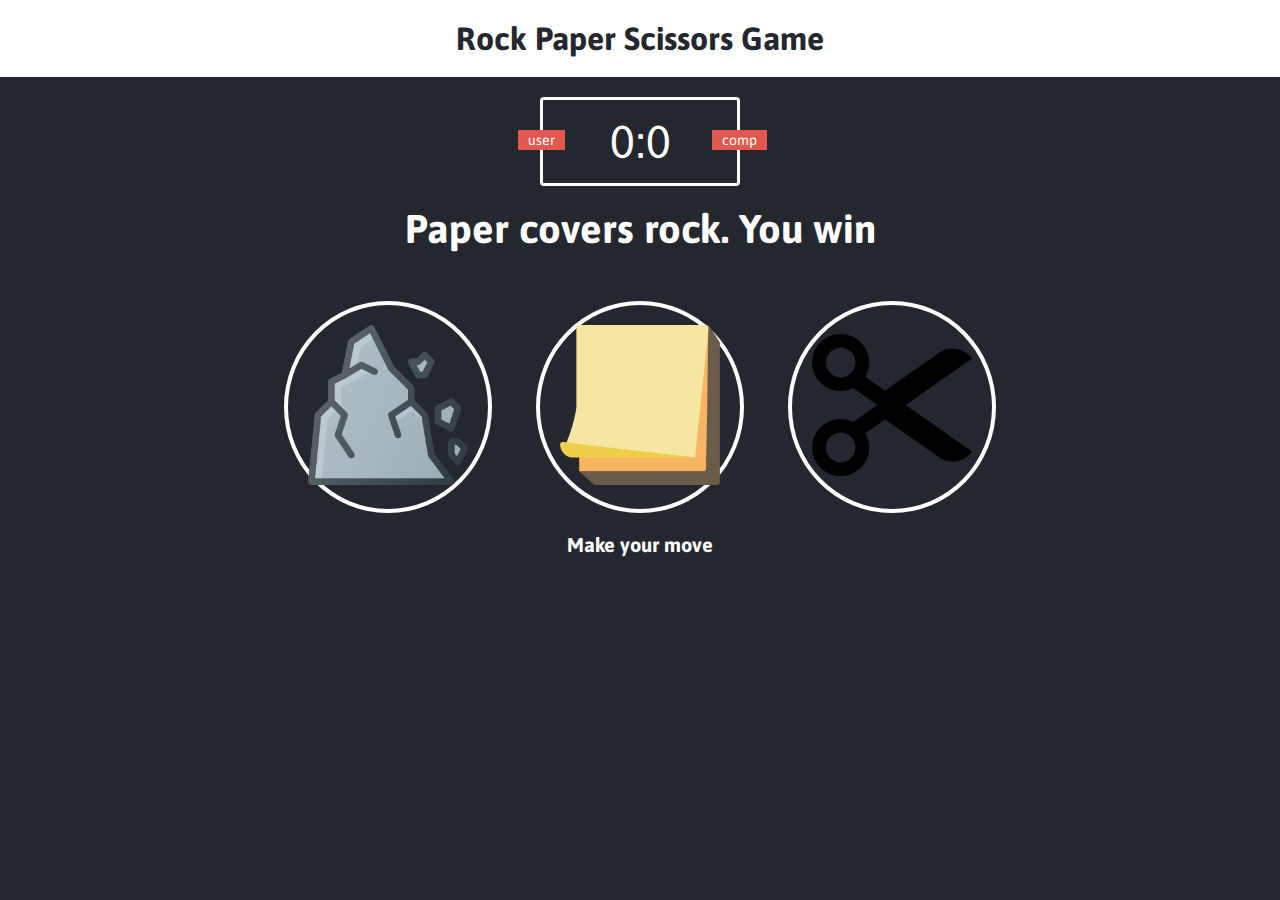
<file: RockPaperScissors/index.html>
<!DOCTYPE html>
<html lang="en">
<head>
    <meta charset="UTF-8">
    <meta http-equiv="X-UA-Compatible" content="IE=edge">
    <meta name="viewport" content="width=device-width, initial-scale=1.0">
    <title>Rock Paper Scissors Game</title>
    <link rel="stylesheet" href="styles.css">
</head>
<body>
    <header>
        <h1>Rock Paper Scissors Game</h1>
    </header>
    <div class="score-board">
        <div id="user-label" class="badge">user</div>
        <div id="computer-label" class="badge">comp</div>
        <span id="user-score">0</span>:<span id="computer-score">0</span>
    </div>

    <div class="result">
        <p>Paper covers rock. You win</p>
    </div>

    <div class="choices">
        <div class="choice" id="r">
            <img src="images/rock.png" alt="">
        </div>
        <div class="choice" id="p">
            <img src="images/paper.png" alt="">
        </div>
        <div class="choice" id="s">
            <img src="images/scissors.png" alt="">
        </div>
    </div>

    <p id="action-message">Make your move</p>
    <script src="app.js"></script>
</body>
</html>
</file>
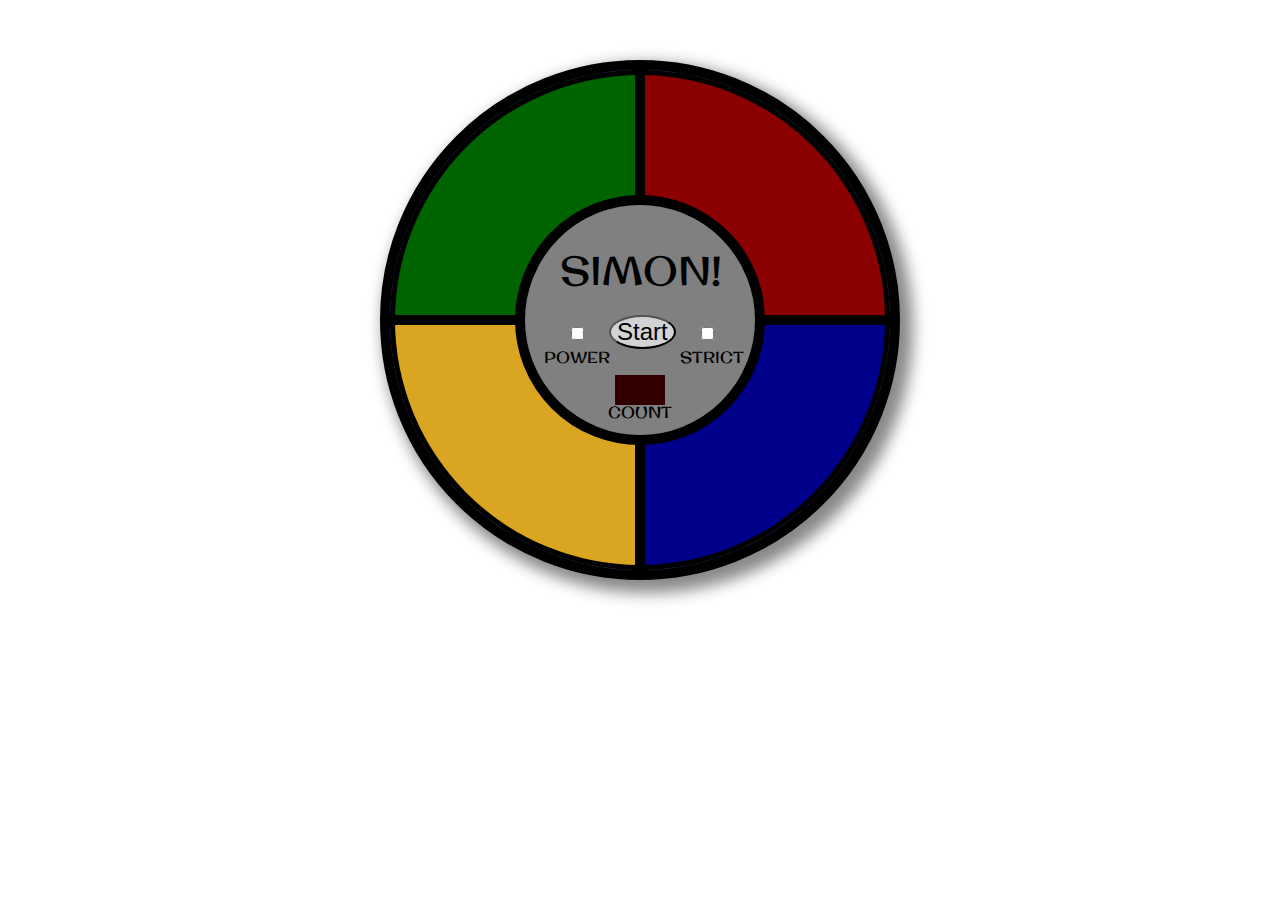
<file: SimonGame/index.html>
<!DOCTYPE html>
<html>

<head>
  <meta charset="UTF-8">
  <title>Simon Game</title>
  <meta name="viewport" content="width=device-width, initial-scale=1">

  <link href='https://fonts.googleapis.com/css?family=Original+Surfer&effect=emboss' rel='stylesheet' type='text/css'>
  <link rel="stylesheet" href="styles.css">

  <audio id="clip1">
  	<source src="https://s3.amazonaws.com/freecodecamp/simonSound1.mp3"></source>
  </audio>
  <audio id="clip2">
  	<source src="https://s3.amazonaws.com/freecodecamp/simonSound2.mp3"></source>
  </audio>
  <audio id="clip3">
  	<source src="https://s3.amazonaws.com/freecodecamp/simonSound3.mp3"></source>
  </audio>
  <audio id="clip4">
  	<source src="https://s3.amazonaws.com/freecodecamp/simonSound4.mp3"></source>
  </audio>
</head>

<body>

  <div id="outer-circle">
    <div id="topleft"></div>
    <div id="topright"></div>
    <div id="bottomleft"></div>
    <div id="bottomright"></div>
    <div id="inner-circle">
      <div id="title" class="font-effect-emboss">SIMON!</div>
      <div id="switches">
        <input type="checkbox" class="toggle" id="on">
        <button class="button" id="start">Start</button>
        <input type="checkbox" class="toggle" id="strict">
      </div>
      <div class="text1">
        <span>POWER</span><span>STRICT</span>
      </div>
      <div id="turn"></div>
      <div class="text2">
        COUNT
      </div>
    </div>
  </div>

  <script  src="app.js"></script>

</body>
</html>
</file>
<file: RockPaperScissors/styles.css>
@import url('https://fonts.googleapis.com/css2?family=Asap:wght@400;500;700&display=swap');
*{
    margin: 0;
    padding: 0;
    box-sizing: border-box;
}
body{
    background-color: #24272E;
}
header {
    background: white;
    padding: 20px;
}



header > h1{
    color: #25272E;
    text-align: center;
    font-family: Asap, sans-serif;
}

.score-board{
    margin: 20px auto;;
    border: 3px solid white;
    border-radius: 4px;
    text-align: center;
    width: 200px;
    color: white;
    font-size: 46px;
    padding: 15px 20px;
    font-family: Asap, sans-serif;
    position: relative;
}

.badge{
    background: #E2584D;
    color: white;
    font-size: 14px;
    padding: 2px 10px;
    font-family: Asap, sans-serif;
}

#user-label{
    position: absolute;
    top: 30px;
    left: -25px;
}

#computer-label{
    position: absolute;
    top: 30px;
    right: -30px;
}
.result{
    font-size: 40px;
    color: white;
}

.result > p {
    text-align: center;
    font-weight: bold;
    font-family: Asap, sans-serif;
}

img{
    width: 10rem;
    height: 10rem;
}

.choices {
    margin-top: 50px;
    text-align: center;
}
.choice {
    border: 4px solid white;
    border-radius: 50%;
    margin: 0 20px;
    padding: 20px;
    display: inline-block;
    transition: all 0.3s ease;
}

.choice:hover{
    cursor: pointer;
    background: #424d66;
}

#action-message{
    text-align: center;
    color: white;
    font-family: Asap, sans-serif;
    font-weight: bold;
    font-size: 20px;
    margin-top: 20px;
}


.green-glow{
    border: 4px solid #4dcc7d;
    box-shadow: 0 0 10px #31b43a;
}

.red-glow{
    border: 4px solid #fc121b;
    box-shadow: 0 0 10px #d01115;
}

.yellow-glow{
    border: 4px solid #dddf78;
    box-shadow: 0 0 10px #ece807;
}
</file>
<file: SimonGame/styles.css>
body {
    background-image: url(http://subtlepatterns2015.subtlepatterns.netdna-cdn.com/patterns/nasty_fabric.png)
  }
  
  .toggle {
    margin-left: 20px;
    margin-right: 20px;
  }
  
  .button {
    border-radius: 50% !important;
    font-size: 1.5em;
    background-color: lightgray;
  }
  
  #switches {
    position: absolute;
    font-family: 'Original Surfer', cursive;
    margin-left: 26px;
    margin-top: 110px;
  }
  
  .text2 {
    position: absolute;
    font-family: 'Original Surfer', cursive;
    margin-left: 83px;
    margin-top: 197px;
  }
  
  .text1 {
    position: absolute;
    font-family: 'Original Surfer', cursive;
    margin-left: 19px;
    margin-top: 142px;
  }
  
  .text1 span:last-child {
    padding-left: 70px;
  }
  
  #title {
    font-family: 'Original Surfer', cursive;
    position: absolute;
    font-size: 40px;
    margin-left: 35px;
    margin-top: 40px;
  }
  
  #turn {
    position: absolute;
    background: #330000;
    color: red;
    font-family: courier;
    font-size: 20px;
    height: 30px;
    width: 50px;
    margin-left: 90px;
    margin-top: 170px;
    text-align: center;
    vertical-align: middle;
    line-height: 30px;
  }
  
  #outer-circle {
    background: #385a94;
    border-radius: 50%;
    height: 500px;
    width: 500px;
    position: relative;
    border-style: solid;
    border-width: 10px;
    margin: auto;
    margin-top: 60px;
    box-shadow: 8px 8px 15px 5px #888888;
  }
  
  #topleft {
    position: absolute;
    height: 250px;
    width: 250px;
    border-radius: 250px 0 0 0;
    -moz-border-radius: 250px 0 0 0;
    -webkit-border-radius: 250px 0 0 0;
    background: darkgreen;
    top: 50%;
    left: 50%;
    margin: -250px 0px 0px -250px;
    border-style: solid;
    border-width: 5px;
    box-sizing: border-box;
    -moz-box-sizing: border-box;
    -webkit-box-sizing: border-box;
  }
  
  #topright {
    position: absolute;
    height: 250px;
    width: 250px;
    border-radius: 0 250px 0 0;
    -moz-border-radius: 0 250px 0 0;
    -webkit-border-radius: 0 250px 0 0;
    background: darkred;
    top: 50%;
    left: 50%;
    margin: -250px 0px 0px 0px;
    border-style: solid;
    border-width: 5px;
    box-sizing: border-box;
    -moz-box-sizing: border-box;
    -webkit-box-sizing: border-box;
  }
  
  #bottomleft {
    position: absolute;
    height: 250px;
    width: 250px;
    border-radius: 0 0 0 250px;
    -moz-border-radius: 0 0 0 250px;
    -webkit-border-radius: 0 0 0 250px;
    background: goldenrod;
    top: 50%;
    left: 50%;
    margin: 0px -250px 0px -250px;
    border-style: solid;
    border-width: 5px;
    box-sizing: border-box;
    -moz-box-sizing: border-box;
    -webkit-box-sizing: border-box;
  }
  
  #bottomright {
    position: absolute;
    height: 250px;
    width: 250px;
    border-radius: 0 0 250px 0;
    -moz-border-radius: 0 0 250px 0;
    -webkit-border-radius: 0 0 250px 0;
    background: darkblue;
    top: 50%;
    left: 50%;
    margin: 0px 0px -250px 0px;
    border-style: solid;
    border-width: 5px;
    box-sizing: border-box;
    -moz-box-sizing: border-box;
    -webkit-box-sizing: border-box;
  }
  
  #inner-circle {
    position: absolute;
    background: grey;
    border-radius: 50%;
    height: 250px;
    width: 250px;
    border-style: solid;
    border-width: 10px;
    top: 50%;
    left: 50%;
    margin: -125px 0px 0px -125px;
    box-sizing: border-box;
    -moz-box-sizing: border-box;
    -webkit-box-sizing: border-box;
  }
</file>
